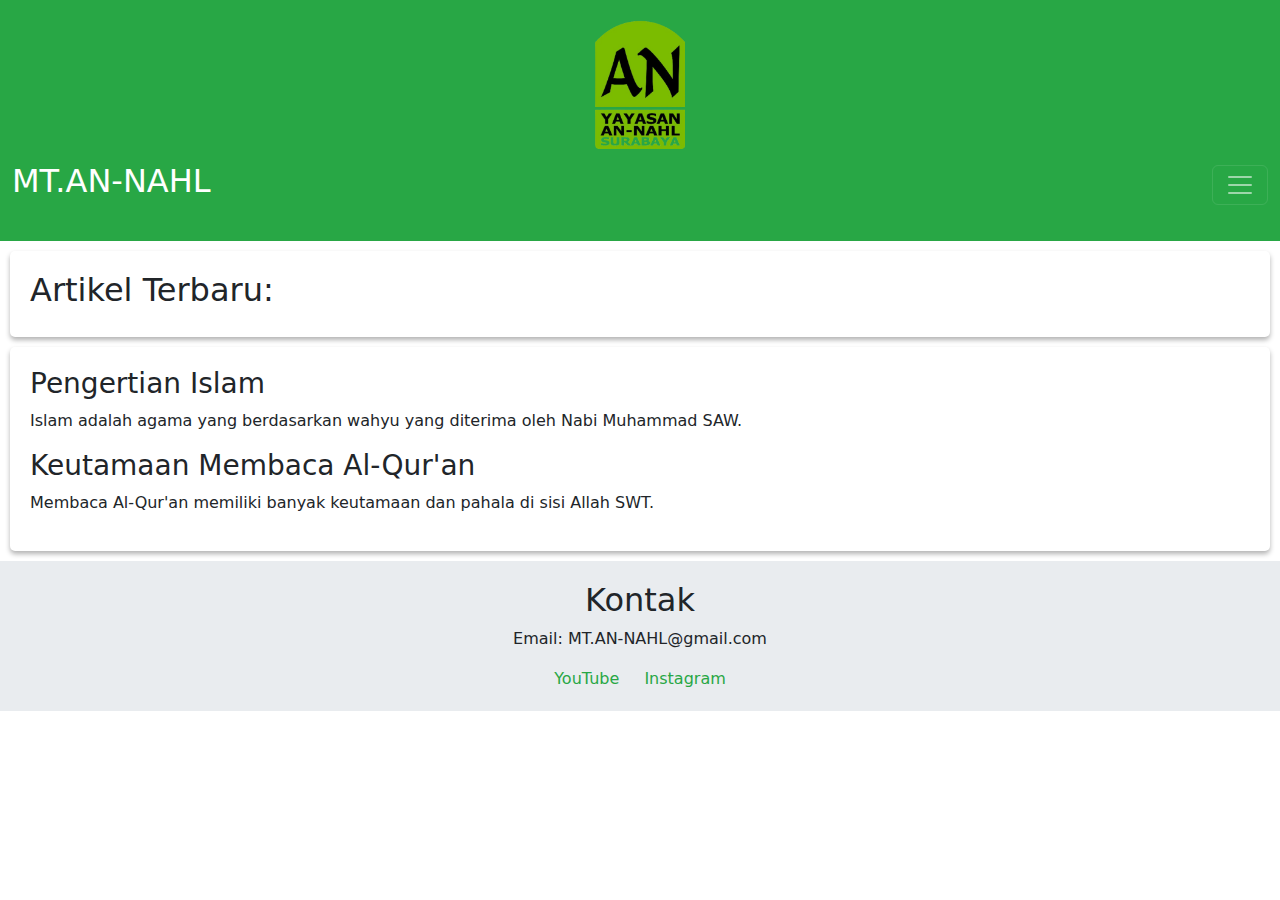
<file: artikel.html>
<!DOCTYPE html>
<html lang="id">
<head>
    <meta charset="UTF-8">
    <meta name="viewport" content="width=device-width, initial-scale=1.0">
    <title>Kajian Islam</title>
    <link rel="stylesheet" href="style.css">
    <link rel="shortcut icon" href="an_nahl.ico" type="image/x-icon">
</head>
<body>
    <link href="https://cdn.jsdelivr.net/npm/bootstrap@5.3.3/dist/css/bootstrap.min.css" rel="stylesheet"
        integrity="sha384-QWTKZyjpPEjISv5WaRU9OFeRpok6YctnYmDr5pNlyT2bRjXh0JMhjY6hW+ALEwIH" crossorigin="anonymous">
</head>

<body>
    <header>
        <img src="ASET/IMAGES/an_nahl.png" class="hello">
        <nav class="navbar bg-green  border-body" data-bs-theme="dark">
            <div class="container-fluid">
              <a class="navbar-brand" ><h2>MT.AN-NAHL </h2></a>
              <button class="navbar-toggler" type="button" data-bs-toggle="collapse" data-bs-target="#navbarSupportedContent" aria-controls="navbarSupportedContent" aria-expanded="false" aria-label="Toggle navigation">
                <span class="navbar-toggler-icon"></span>
              </button>
              <div class="collapse navbar-collapse" id="navbarSupportedContent">
                <ul class="navbar-nav me-auto mb-2 mb-lg-0">
                  <li class="nav-item">
                    <a class="nav-link active" aria-current="page" href="home.html">Home</a>
                  </li>
                  <li class="nav-item">
                    <a class="nav-link" href="kajian.html">Kajian</a>
                  </li>
                  <li class="nav-item dropdown">
                    <a class="nav-link dropdown-toggle" href="lokasi.html" role="button" data-bs-toggle="dropdown" aria-expanded="false">
                      Lokasi
                    </a>
                    <ul class="dropdown-menu">
                      <li><a class="dropdown-item" href="kajian senin.html">Kajian Hari Senin</a></li>
                      <li><a class="dropdown-item" href="kajian selasa.html">Kajian Hari Selasa</a></li>
                      <li><a class="dropdown-item" href="kajian rabu.html">Kajian Hari Rabu</a></li>
                      <li><a class="dropdown-item" href="kajian kamis.html">Kajian Hari Kamis</a></li>
                      <li><a class="dropdown-item" href="kajian jumat.html">Kajian Hari Jum'at</a></li>
                      <li><a class="dropdown-item" href="kajian sabtu.html">Kajian Hari Sabtu</a></li>
                      <li><a class="dropdown-item" href="kajian ahad.html">Kajian Hari Ahad</a></li>
                      </ul>
                    <li class="nav-item">
                        <a class="nav-link" href="artikel.html">Artikel</a>
                      </li>
                    <li class="nav-item">
                        <a class="nav-link" href="login.html">Login</a>
                      </li>
                      <li class="nav-item">
                        <a class="nav-link" href="sign.html">Sign in</a>
                      </li>
                  </li>
                </ul>
                <form class="d-flex" role="search">
                  <input class="form-control me-2" type="search" placeholder="Search" aria-label="Search">
                  <button class="btn btn-outline-light" type="submit">Search</button>
                </form>
              </div>
            </div>
          </nav>
       
    </header>

    
        <section>
        <h2>Artikel Terbaru:</h2>
    </section>
    <section>
        <article>
            <h3>Pengertian Islam</h3>
            <p>Islam adalah agama yang berdasarkan wahyu yang diterima oleh Nabi Muhammad SAW.</p>
        </article>
        <article>
            <h3>Keutamaan Membaca Al-Qur'an</h3>
            <p>Membaca Al-Qur'an memiliki banyak keutamaan dan pahala di sisi Allah SWT.</p>
        </article>
    </section>

    <footer>
        <h2>Kontak</h2>
        <p>Email: MT.AN-NAHL@gmail.com</p>
        <div class="social-media">
            <a href="https://youtube.com" target="_blank">YouTube</a>
            <a href="https://instagram.com" target="_blank">Instagram</a>
        </div>
    </footer>
    <script src="https://cdn.jsdelivr.net/npm/bootstrap@5.3.3/dist/js/bootstrap.bundle.min.js"
        integrity="sha384-YvpcrYf0tY3lHB60NNkmXc5s9fDVZLESaAA55NDzOxhy9GkcIdslK1eN7N6jIeHz"
        crossorigin="anonymous"></script>
</body>
</html>
</file>
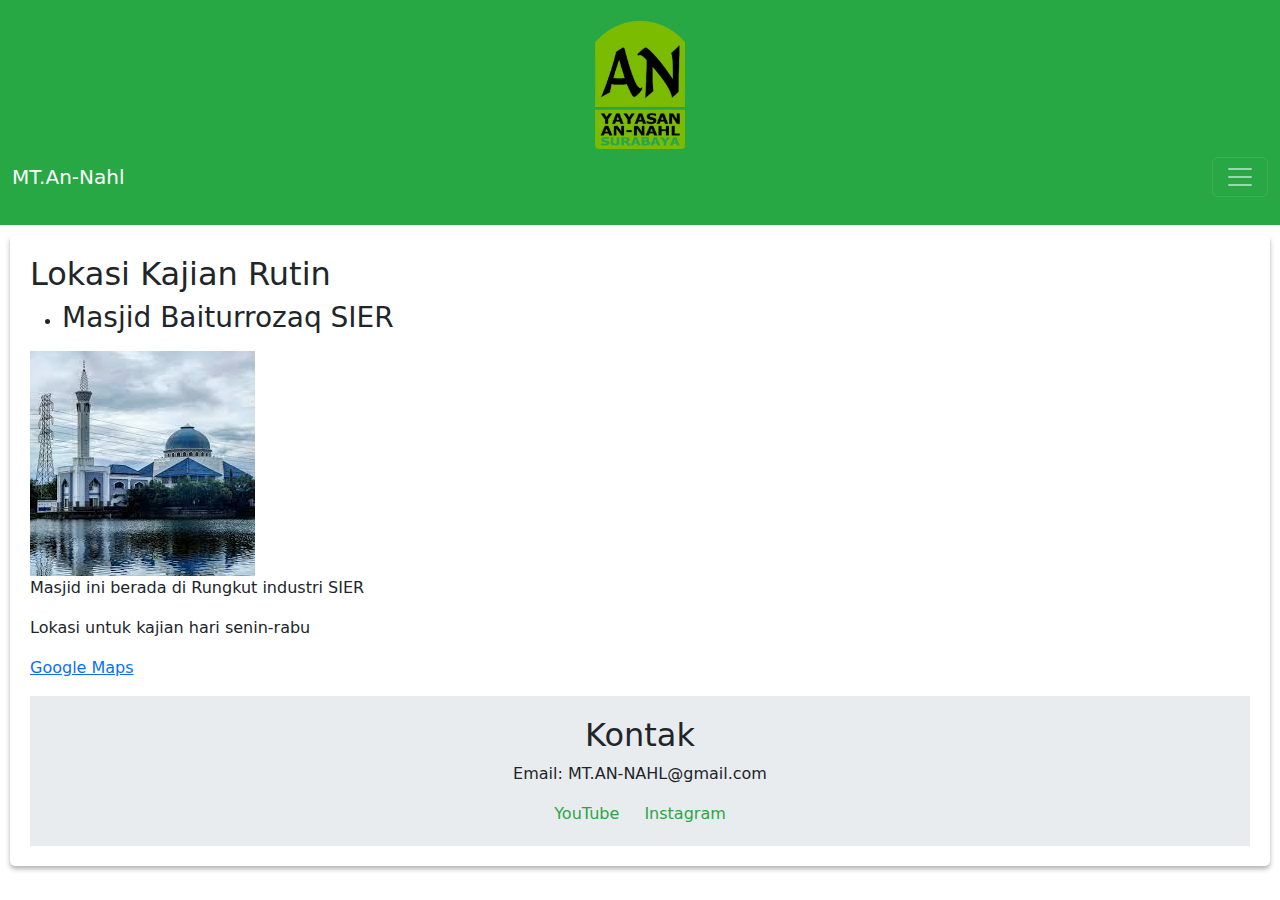
<file: kajian ahad.html>
<!DOCTYPE html>
<html lang="id">
<head>
    <meta charset="UTF-8">
    <meta name="viewport" content="width=device-width, initial-scale=1.0">
    <title>Kajian Islam</title>
    <link rel="stylesheet" href="style.css">
    <link rel="shortcut icon" href="an_nahl.ico" type="image/x-icon">
</head>
<body>
    <link href="https://cdn.jsdelivr.net/npm/bootstrap@5.3.3/dist/css/bootstrap.min.css" rel="stylesheet"
        integrity="sha384-QWTKZyjpPEjISv5WaRU9OFeRpok6YctnYmDr5pNlyT2bRjXh0JMhjY6hW+ALEwIH" crossorigin="anonymous">
</head>

<body>
    <header>
        <img src="ASET/IMAGES/an_nahl.png" class="hello">
        <nav class="navbar bg-green  border-body" data-bs-theme="dark">
            <div class="container-fluid">
              <a class="navbar-brand" >MT.An-Nahl</a>
              <button class="navbar-toggler" type="button" data-bs-toggle="collapse" data-bs-target="#navbarSupportedContent" aria-controls="navbarSupportedContent" aria-expanded="false" aria-label="Toggle navigation">
                <span class="navbar-toggler-icon"></span>
              </button>
              <div class="collapse navbar-collapse" id="navbarSupportedContent">
                <ul class="navbar-nav me-auto mb-2 mb-lg-0">
                  <li class="nav-item">
                    <a class="nav-link active" aria-current="page" href="home.html">Home</a>
                  </li>
                  <li class="nav-item">
                    <a class="nav-link" href="kajian.html">Kajian</a>
                  </li>
                  <li class="nav-item dropdown">
                    <a class="nav-link dropdown-toggle" href="lokasi.html" role="button" data-bs-toggle="dropdown" aria-expanded="false">
                      Lokasi
                    </a>
                    <ul class="dropdown-menu">
                        <li><a class="dropdown-item" href="kajian senin.html">Kajian Hari Senin</a></li>
                        <li><a class="dropdown-item" href="login.html">login</a></li>
                        <li><hr class="dropdown-divider"></li>
                        <li><a class="dropdown-item" href="sign.html">Sign In</a></li>
                      </ul>
                    <li class="nav-item">
                        <a class="nav-link" href="artikel.html">Artikel</a>
                      </li>
                    <li class="nav-item">
                        <a class="nav-link" href="login.html">Login</a>
                      </li>
                      <li class="nav-item">
                        <a class="nav-link" href="sign.html">Sign in</a>
                      </li>
                  </li>
                </ul>
                <form class="d-flex" role="search">
                  <input class="form-control me-2" type="search" placeholder="Search" aria-label="Search">
                  <button class="btn btn-outline-light" type="submit">Search</button>
                </form>
              </div>
            </div>
          </nav>
       
    </header>



    <section>
        <h2>Lokasi Kajian Rutin</h2>
        <article>
                <ul>
            <li><h3>Masjid Baiturrozaq SIER</h3></li>
                </ul>                
                    <img src="baiturrozaq.jpg" class="image-content"/>
            <p>Masjid ini berada di Rungkut industri SIER</p>
            <p>Lokasi untuk kajian hari senin-rabu</p>
            <p>
                <a href="https://g.co/kgs/fVqpAhB" target="_blank">Google Maps</a>
            </p>
        </article>

        <footer>
            <h2>Kontak</h2>
            <p>Email: MT.AN-NAHL@gmail.com</p>
            <div class="social-media">
                <a href="https://youtube.com" target="_blank">YouTube</a>
                <a href="https://instagram.com" target="_blank">Instagram</a>
            </div>
        </footer>
        <script src="https://cdn.jsdelivr.net/npm/bootstrap@5.3.3/dist/js/bootstrap.bundle.min.js"
        integrity="sha384-YvpcrYf0tY3lHB60NNkmXc5s9fDVZLESaAA55NDzOxhy9GkcIdslK1eN7N6jIeHz"
        crossorigin="anonymous"></script>
    </body>
    </html>
</file>
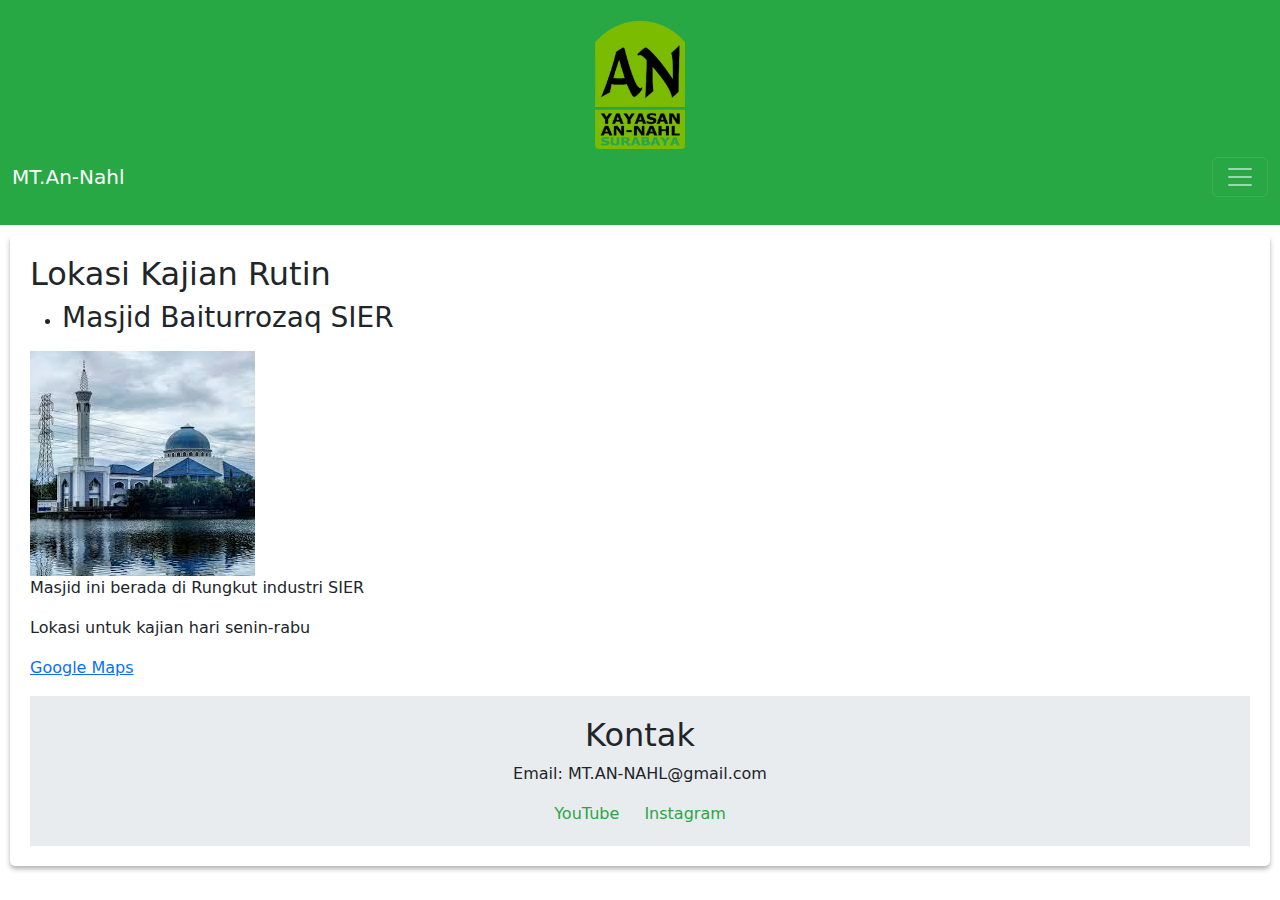
<file: kajian jumat.html>
<!DOCTYPE html>
<html lang="id">
<head>
    <meta charset="UTF-8">
    <meta name="viewport" content="width=device-width, initial-scale=1.0">
    <title>Kajian Islam</title>
    <link rel="stylesheet" href="style.css">
    <link rel="shortcut icon" href="an_nahl.ico" type="image/x-icon">
</head>
<body>
    <link href="https://cdn.jsdelivr.net/npm/bootstrap@5.3.3/dist/css/bootstrap.min.css" rel="stylesheet"
        integrity="sha384-QWTKZyjpPEjISv5WaRU9OFeRpok6YctnYmDr5pNlyT2bRjXh0JMhjY6hW+ALEwIH" crossorigin="anonymous">
</head>

<body>
    <header>
        <img src="ASET/IMAGES/an_nahl.png" class="hello">
        <nav class="navbar bg-green  border-body" data-bs-theme="dark">
            <div class="container-fluid">
              <a class="navbar-brand" >MT.An-Nahl</a>
              <button class="navbar-toggler" type="button" data-bs-toggle="collapse" data-bs-target="#navbarSupportedContent" aria-controls="navbarSupportedContent" aria-expanded="false" aria-label="Toggle navigation">
                <span class="navbar-toggler-icon"></span>
              </button>
              <div class="collapse navbar-collapse" id="navbarSupportedContent">
                <ul class="navbar-nav me-auto mb-2 mb-lg-0">
                  <li class="nav-item">
                    <a class="nav-link active" aria-current="page" href="home.html">Home</a>
                  </li>
                  <li class="nav-item">
                    <a class="nav-link" href="kajian.html">Kajian</a>
                  </li>
                  <li class="nav-item dropdown">
                    <a class="nav-link dropdown-toggle" href="lokasi.html" role="button" data-bs-toggle="dropdown" aria-expanded="false">
                      Lokasi
                    </a>
                    <ul class="dropdown-menu">
                      <li><a class="dropdown-item" href="kajian senin.html">Kajian Hari Senin</a></li>
                      <li><a class="dropdown-item" href="kajian selasa.html">Kajian Hari Selasa</a></li>
                      <li><a class="dropdown-item" href="kajian rabu.html">Kajian Hari Rabu</a></li>
                      <li><a class="dropdown-item" href="kajian kamis.html">Kajian Hari Kamis</a></li>
                      <li><a class="dropdown-item" href="kajian jumat.html">Kajian Hari Jum'at</a></li>
                      <li><a class="dropdown-item" href="kajian sabtu.html">Kajian Hari Sabtu</a></li>
                      <li><a class="dropdown-item" href="kajian ahad.html">Kajian Hari Ahad</a></li>
                      </ul>
                    <li class="nav-item">
                        <a class="nav-link" href="artikel.html">Artikel</a>
                      </li>
                    <li class="nav-item">
                        <a class="nav-link" href="login.html">Login</a>
                      </li>
                      <li class="nav-item">
                        <a class="nav-link" href="sign.html">Sign in</a>
                      </li>
                  </li>
                </ul>
                <form class="d-flex" role="search">
                  <input class="form-control me-2" type="search" placeholder="Search" aria-label="Search">
                  <button class="btn btn-outline-light" type="submit">Search</button>
                </form>
              </div>
            </div>
          </nav>
       
    </header>



    <section>
        <h2>Lokasi Kajian Rutin</h2>
        <article>
                <ul>
            <li><h3>Masjid Baiturrozaq SIER</h3></li>
                </ul>                
                    <img src="baiturrozaq.jpg" class="image-content"/>
            <p>Masjid ini berada di Rungkut industri SIER</p>
            <p>Lokasi untuk kajian hari senin-rabu</p>
            <p>
                <a href="https://g.co/kgs/fVqpAhB" target="_blank">Google Maps</a>
            </p>
        </article>

        <footer>
            <h2>Kontak</h2>
            <p>Email: MT.AN-NAHL@gmail.com</p>
            <div class="social-media">
                <a href="https://youtube.com" target="_blank">YouTube</a>
                <a href="https://instagram.com" target="_blank">Instagram</a>
            </div>
        </footer>
        <script src="https://cdn.jsdelivr.net/npm/bootstrap@5.3.3/dist/js/bootstrap.bundle.min.js"
        integrity="sha384-YvpcrYf0tY3lHB60NNkmXc5s9fDVZLESaAA55NDzOxhy9GkcIdslK1eN7N6jIeHz"
        crossorigin="anonymous"></script>
    </body>
    </html>
</file>
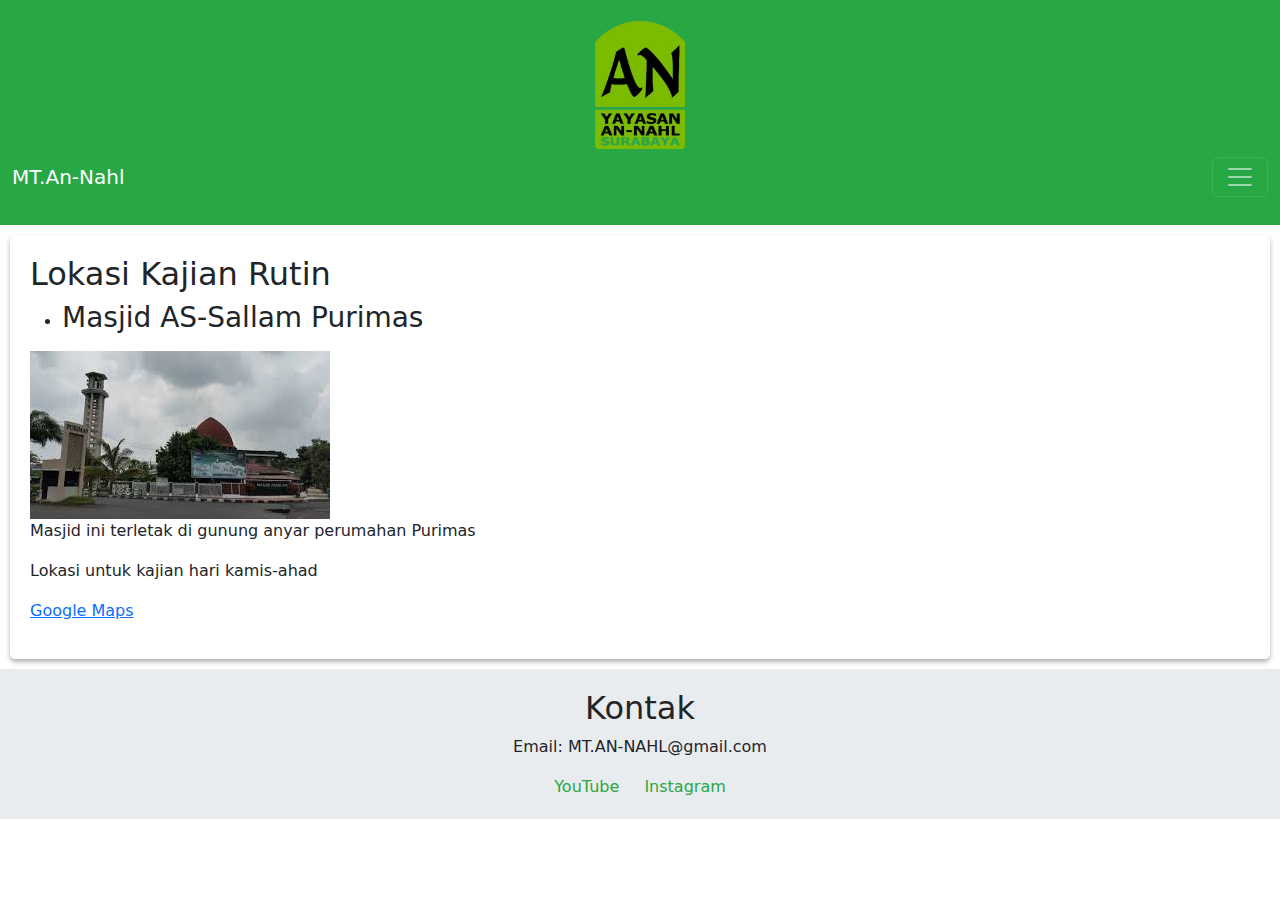
<file: kajian selasa.html>
<!DOCTYPE html>
<html lang="id">
<head>
    <meta charset="UTF-8">
    <meta name="viewport" content="width=device-width, initial-scale=1.0">
    <title>Kajian Islam</title>
    <link rel="stylesheet" href="style.css">
    <link rel="shortcut icon" href="an_nahl.ico" type="image/x-icon">
</head>
<body>
    <link href="https://cdn.jsdelivr.net/npm/bootstrap@5.3.3/dist/css/bootstrap.min.css" rel="stylesheet"
        integrity="sha384-QWTKZyjpPEjISv5WaRU9OFeRpok6YctnYmDr5pNlyT2bRjXh0JMhjY6hW+ALEwIH" crossorigin="anonymous">
</head>

<body>
    <header>
        <img src="ASET/IMAGES/an_nahl.png" class="hello">
        <nav class="navbar bg-green  border-body" data-bs-theme="dark">
            <div class="container-fluid">
              <a class="navbar-brand" >MT.An-Nahl</a>
              <button class="navbar-toggler" type="button" data-bs-toggle="collapse" data-bs-target="#navbarSupportedContent" aria-controls="navbarSupportedContent" aria-expanded="false" aria-label="Toggle navigation">
                <span class="navbar-toggler-icon"></span>
              </button>
              <div class="collapse navbar-collapse" id="navbarSupportedContent">
                <ul class="navbar-nav me-auto mb-2 mb-lg-0">
                  <li class="nav-item">
                    <a class="nav-link active" aria-current="page" href="home.html">Home</a>
                  </li>
                  <li class="nav-item">
                    <a class="nav-link" href="kajian.html">Kajian</a>
                  </li>
                  <li class="nav-item dropdown">
                    <a class="nav-link dropdown-toggle" href="lokasi.html" role="button" data-bs-toggle="dropdown" aria-expanded="false">
                      Lokasi
                    </a>
                    <ul class="dropdown-menu">
                      <li><a class="dropdown-item" href="kajian senin.html">Kajian Hari Senin</a></li>
                      <li><a class="dropdown-item" href="kajian selasa.html">Kajian Hari Selasa</a></li>
                      <li><a class="dropdown-item" href="kajian rabu.html">Kajian Hari Rabu</a></li>
                      <li><a class="dropdown-item" href="kajian kamis.html">Kajian Hari Kamis</a></li>
                      <li><a class="dropdown-item" href="kajian jumat.html">Kajian Hari Jum'at</a></li>
                      <li><a class="dropdown-item" href="kajian sabtu.html">Kajian Hari Sabtu</a></li>
                      <li><a class="dropdown-item" href="kajian ahad.html">Kajian Hari Ahad</a></li>
                      </ul>
                    <li class="nav-item">
                        <a class="nav-link" href="artikel.html">Artikel</a>
                      </li>
                    <li class="nav-item">
                        <a class="nav-link" href="login.html">Login</a>
                      </li>
                      <li class="nav-item">
                        <a class="nav-link" href="sign.html">Sign in</a>
                      </li>
                  </li>
                </ul>
                <form class="d-flex" role="search">
                  <input class="form-control me-2" type="search" placeholder="Search" aria-label="Search">
                  <button class="btn btn-outline-light" type="submit">Search</button>
                </form>
              </div>
            </div>
          </nav>
       
    </header>



    <section>
        <h2>Lokasi Kajian Rutin</h2>
        <article>
            <ul>
        <li><h3>Masjid AS-Sallam Purimas</h3></li>
            </ul>
        <img src="as-salam.jpg" class="image-content"/>
        <p>Masjid ini terletak di gunung anyar perumahan Purimas</p>
        <p>Lokasi untuk kajian hari kamis-ahad</p>
        <p>
            <a href="https://g.co/kgs/9YtGVy2" target="_blank">Google Maps</a>
        </p>
    </article>
    </section>

        <footer>
            <h2>Kontak</h2>
            <p>Email: MT.AN-NAHL@gmail.com</p>
            <div class="social-media">
                <a href="https://youtube.com" target="_blank">YouTube</a>
                <a href="https://instagram.com" target="_blank">Instagram</a>
            </div>
        </footer>
        <script src="https://cdn.jsdelivr.net/npm/bootstrap@5.3.3/dist/js/bootstrap.bundle.min.js"
        integrity="sha384-YvpcrYf0tY3lHB60NNkmXc5s9fDVZLESaAA55NDzOxhy9GkcIdslK1eN7N6jIeHz"
        crossorigin="anonymous"></script>
    </body>
    </html>
</file>
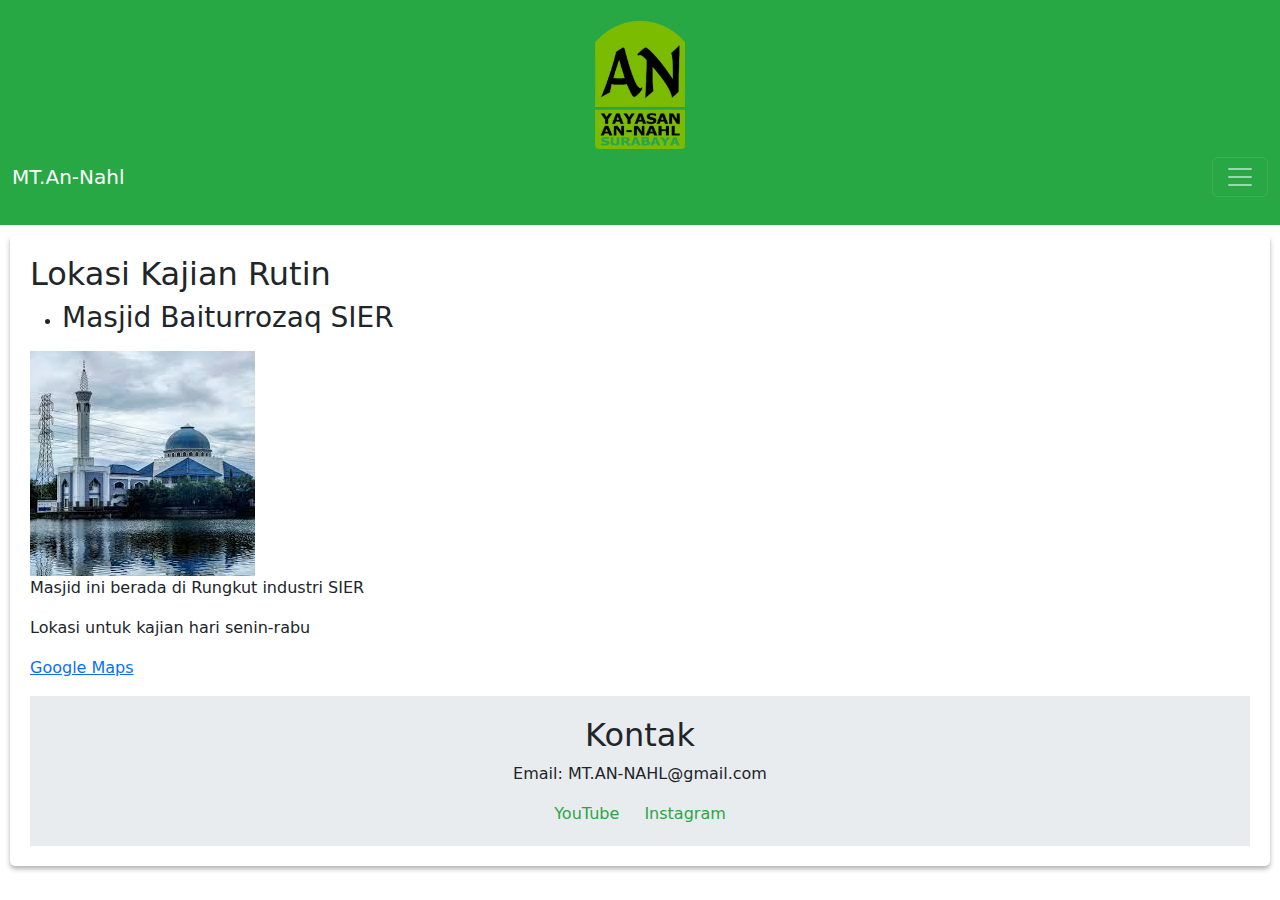
<file: kajian senin.html>
<!DOCTYPE html>
<html lang="id">
<head>
    <meta charset="UTF-8">
    <meta name="viewport" content="width=device-width, initial-scale=1.0">
    <title>Kajian Islam</title>
    <link rel="stylesheet" href="style.css">
    <link rel="shortcut icon" href="an_nahl.ico" type="image/x-icon">
</head>
<body>
    <link href="https://cdn.jsdelivr.net/npm/bootstrap@5.3.3/dist/css/bootstrap.min.css" rel="stylesheet"
        integrity="sha384-QWTKZyjpPEjISv5WaRU9OFeRpok6YctnYmDr5pNlyT2bRjXh0JMhjY6hW+ALEwIH" crossorigin="anonymous">
</head>

<body>
    <header>
        <img src="ASET/IMAGES/an_nahl.png" class="hello">
        <nav class="navbar bg-green  border-body" data-bs-theme="dark">
            <div class="container-fluid">
              <a class="navbar-brand" >MT.An-Nahl</a>
              <button class="navbar-toggler" type="button" data-bs-toggle="collapse" data-bs-target="#navbarSupportedContent" aria-controls="navbarSupportedContent" aria-expanded="false" aria-label="Toggle navigation">
                <span class="navbar-toggler-icon"></span>
              </button>
              <div class="collapse navbar-collapse" id="navbarSupportedContent">
                <ul class="navbar-nav me-auto mb-2 mb-lg-0">
                  <li class="nav-item">
                    <a class="nav-link active" aria-current="page" href="home.html">Home</a>
                  </li>
                  <li class="nav-item">
                    <a class="nav-link" href="kajian.html">Kajian</a>
                  </li>
                  <li class="nav-item dropdown">
                    <a class="nav-link dropdown-toggle" href="lokasi.html" role="button" data-bs-toggle="dropdown" aria-expanded="false">
                      Lokasi
                    </a>
                    <ul class="dropdown-menu">
                        <li><a class="dropdown-item" href="kajian senin.html">Kajian Hari Senin</a></li>
                        <li><a class="dropdown-item" href="kajian selasa.html">Kajian Hari Selasa</a></li>
                        <li><a class="dropdown-item" href="kajian rabu.html">Kajian Hari Rabu</a></li>
                        <li><a class="dropdown-item" href="kajian kamis.html">Kajian Hari Kamis</a></li>
                        <li><a class="dropdown-item" href="kajian jumat.html">Kajian Hari Jum'at</a></li>
                        <li><a class="dropdown-item" href="kajian sabtu.html">Kajian Hari Sabtu</a></li>
                        <li><a class="dropdown-item" href="kajian ahad.html">Kajian Hari Ahad</a></li>
                      </ul>
                    <li class="nav-item">
                        <a class="nav-link" href="artikel.html">Artikel</a>
                      </li>
                    <li class="nav-item">
                        <a class="nav-link" href="login.html">Login</a>
                      </li>
                      <li class="nav-item">
                        <a class="nav-link" href="sign.html">Sign in</a>
                      </li>
                  </li>
                </ul>
                <form class="d-flex" role="search">
                  <input class="form-control me-2" type="search" placeholder="Search" aria-label="Search">
                  <button class="btn btn-outline-light" type="submit">Search</button>
                </form>
              </div>
            </div>
          </nav>
       
    </header>



    <section>
        <h2>Lokasi Kajian Rutin</h2>
        <article>
                <ul>
            <li><h3>Masjid Baiturrozaq SIER</h3></li>
                </ul>                
                    <img src="baiturrozaq.jpg" class="image-content"/>
            <p>Masjid ini berada di Rungkut industri SIER</p>
            <p>Lokasi untuk kajian hari senin-rabu</p>
            <p>
                <a href="https://g.co/kgs/fVqpAhB" target="_blank">Google Maps</a>
            </p>
        </article>

        <footer>
            <h2>Kontak</h2>
            <p>Email: MT.AN-NAHL@gmail.com</p>
            <div class="social-media">
                <a href="https://youtube.com" target="_blank">YouTube</a>
                <a href="https://instagram.com" target="_blank">Instagram</a>
            </div>
        </footer>
        <script src="https://cdn.jsdelivr.net/npm/bootstrap@5.3.3/dist/js/bootstrap.bundle.min.js"
        integrity="sha384-YvpcrYf0tY3lHB60NNkmXc5s9fDVZLESaAA55NDzOxhy9GkcIdslK1eN7N6jIeHz"
        crossorigin="anonymous"></script>
    </body>
    </html>
</file>
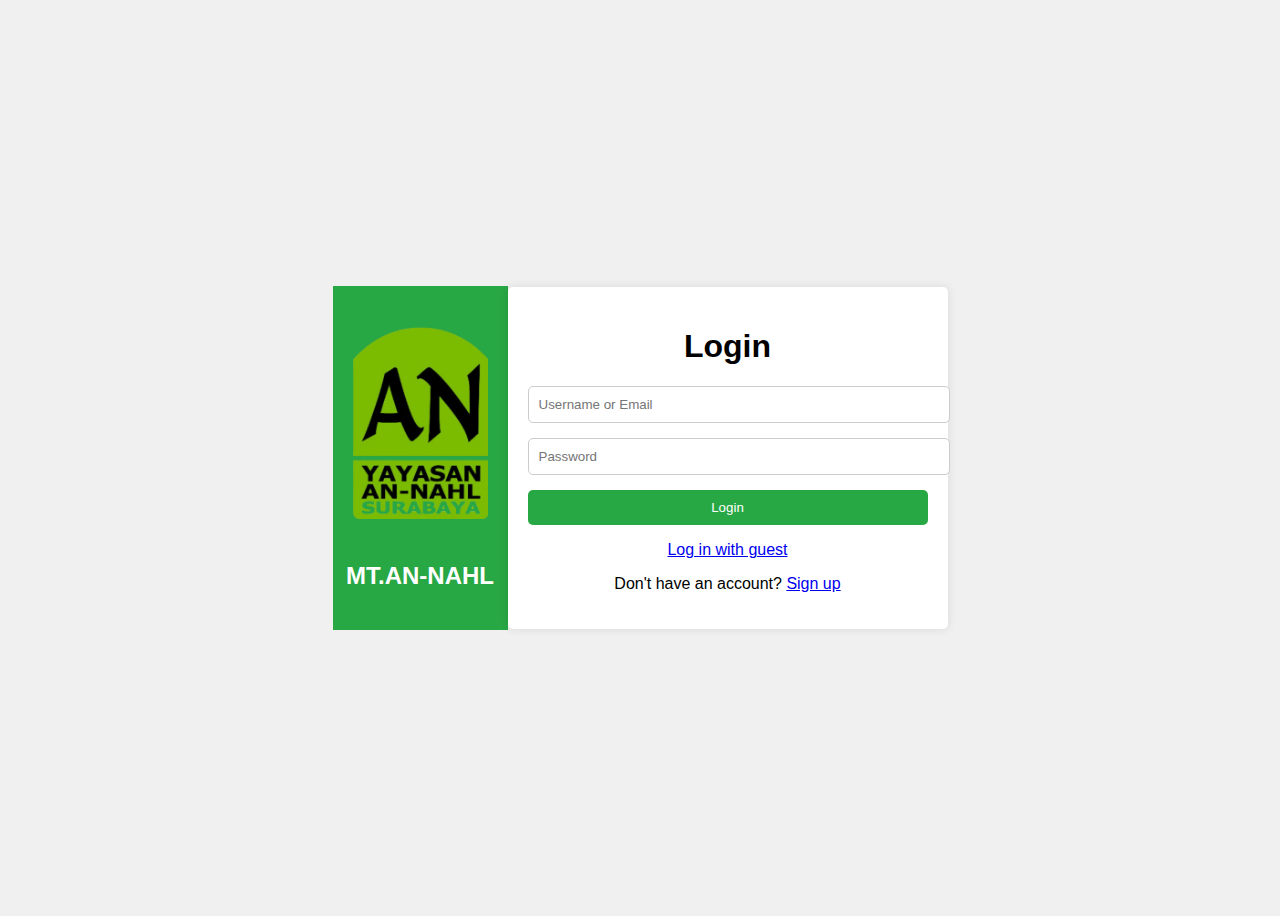
<file: login.html>
<!DOCTYPE html>
<html lang="en">
<head>
    <meta charset="UTF-8">
    <meta name="viewport" content="width=device-width, initial-scale=1.0">
    <title>Login</title>
    <link rel="stylesheet" a href="styles.css">
    <link rel="shortcut icon" href="an_nahl.ico" type="image/x-icon">
    
</head>
<body>
    <header>
    <img src="ASET/IMAGES/an_nahl.png" class="hello">
            <div class="container-fluid">
              <a class="navbar-brand" ><h2>MT.AN-NAHL </h2></a>
            </header>
    <div class="container">
        <div class="login-box">
            <h1>Login</h1>
            <form id="login-form">
                <div class="textbox">
                    <input type="text" placeholder="Username or Email" name="username" required>
                </div>
                <div class="textbox">
                    <input type="password" placeholder="Password" name="password" required>
                </div>
                <button type="submit" class="btn">Login</button>
                <p><a href="index.html">Log in with guest</a></p>
                <p class="signup-link">Don't have an account? <a href="sign.html">Sign up</a></p>
            </form>
        </div>
    </div>
    <script src="app.js"></script>
</body>
</html>
</file>
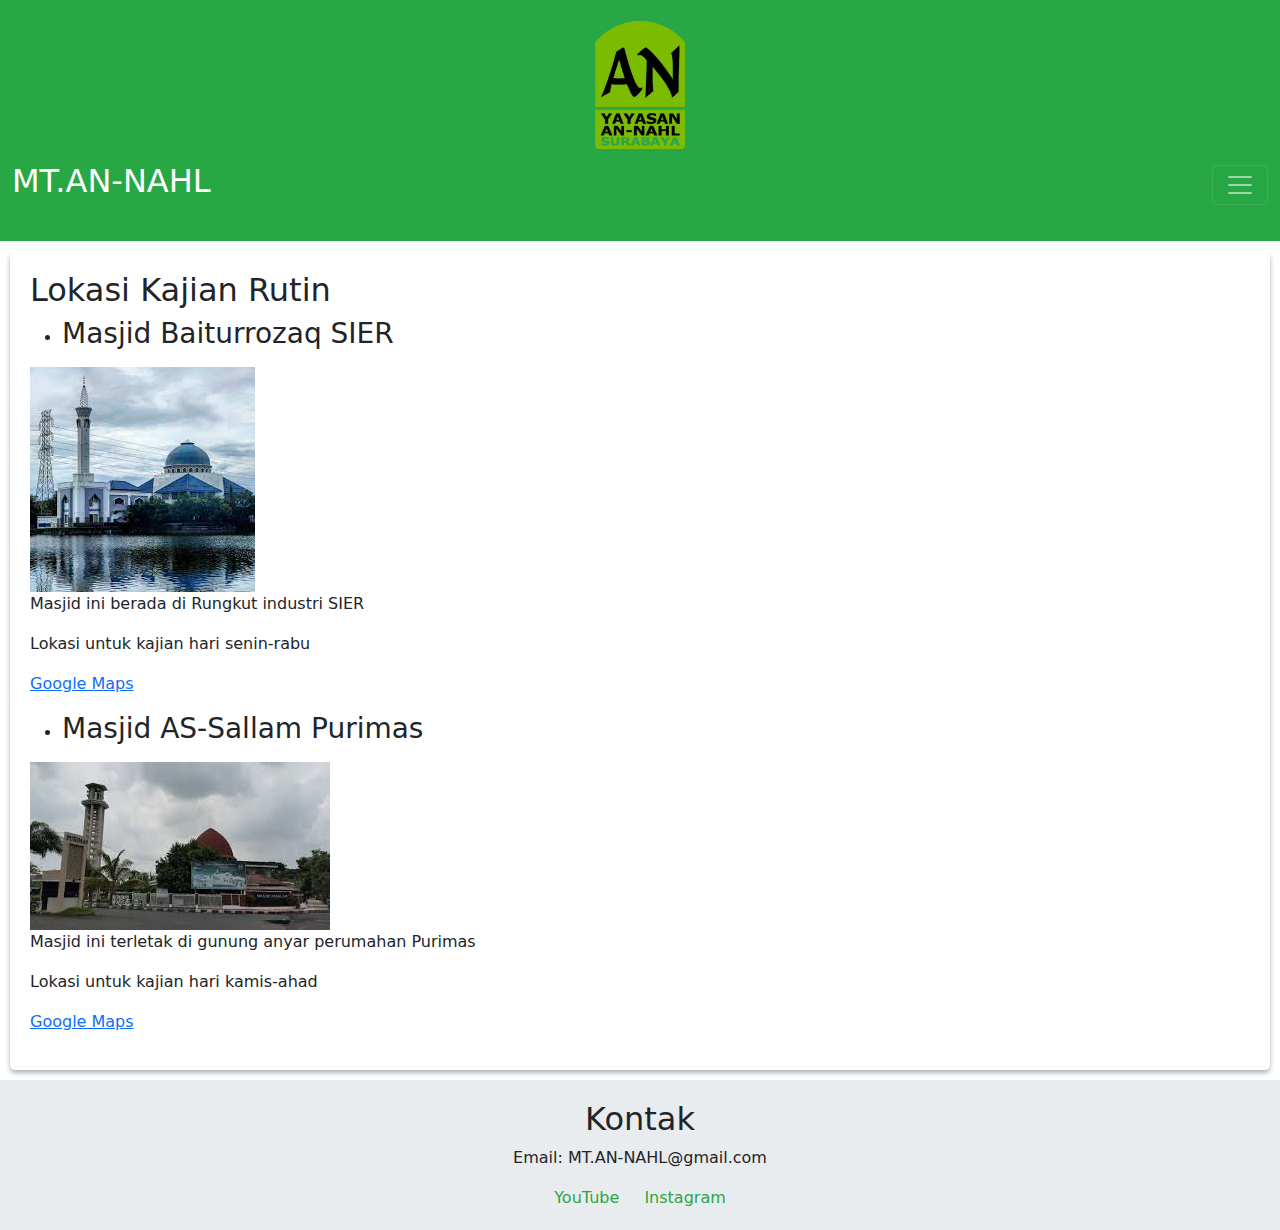
<file: lokasi.html>
<!DOCTYPE html>
<html lang="id">
<head>
    <meta charset="UTF-8">
    <meta name="viewport" content="width=device-width, initial-scale=1.0">
    <title>Kajian Islam</title>
    <link rel="stylesheet" href="style.css">
    <link rel="shortcut icon" href="an_nahl.ico" type="image/x-icon">
    
    
</head>
<body>
    <link href="https://cdn.jsdelivr.net/npm/bootstrap@5.3.3/dist/css/bootstrap.min.css" rel="stylesheet"
        integrity="sha384-QWTKZyjpPEjISv5WaRU9OFeRpok6YctnYmDr5pNlyT2bRjXh0JMhjY6hW+ALEwIH" crossorigin="anonymous">
<link rel="shortcut icon" href="an_nahl.ico" type="image/x-icon">
      </head>

<body>
    <header>
        <img src="ASET/IMAGES/an_nahl.png" class="hello">
        <nav class="navbar bg-green  border-body" data-bs-theme="dark">
            <div class="container-fluid">
              <a class="navbar-brand" ><h2>MT.AN-NAHL </h2></a>
              <button class="navbar-toggler" type="button" data-bs-toggle="collapse" data-bs-target="#navbarSupportedContent" aria-controls="navbarSupportedContent" aria-expanded="false" aria-label="Toggle navigation">
                <span class="navbar-toggler-icon"></span>
              </button>
              <div class="collapse navbar-collapse" id="navbarSupportedContent">
                <ul class="navbar-nav me-auto mb-2 mb-lg-0">
                  <li class="nav-item">
                    <a class="nav-link active" aria-current="page" href="home.html">Home</a>
                  </li>
                  <li class="nav-item">
                    <a class="nav-link" href="kajian.html">Kajian</a>
                  </li>
                  <li class="nav-item dropdown">
                    <a class="nav-link dropdown-toggle" href="lokasi.html" role="button" data-bs-toggle="dropdown" aria-expanded="false">
                      Lokasi
                    </a>
                    <ul class="dropdown-menu">
                      <li><a class="dropdown-item" href="kajian senin.html">Kajian Hari Senin</a></li>
                      <li><a class="dropdown-item" href="kajian selasa.html">Kajian Hari Selasa</a></li>
                      <li><a class="dropdown-item" href="kajian rabu.html">Kajian Hari Rabu</a></li>
                      <li><a class="dropdown-item" href="kajian kamis.html">Kajian Hari Kamis</a></li>
                      <li><a class="dropdown-item" href="kajian jumat.html">Kajian Hari Jum'at</a></li>
                      <li><a class="dropdown-item" href="kajian sabtu.html">Kajian Hari Sabtu</a></li>
                      <li><a class="dropdown-item" href="kajian ahad.html">Kajian Hari Ahad</a></li>
                      </ul>
                    <li class="nav-item">
                        <a class="nav-link" href="artikel.html">Artikel</a>
                      </li>
                    <li class="nav-item">
                        <a class="nav-link" href="login.html">Login</a>
                      </li>
                      <li class="nav-item">
                        <a class="nav-link" href="sign.html">Sign in</a>
                      </li>
                  </li>
                </ul>
                <form class="d-flex" role="search">
                  <input class="form-control me-2" type="search" placeholder="Search" aria-label="Search">
                  <button class="btn btn-outline-light" type="submit">Search</button>
                </form>
              </div>
            </div>
          </nav>
       
    </header>



    <section>
        <h2>Lokasi Kajian Rutin</h2>
        <article>
                <ul>
            <li><h3>Masjid Baiturrozaq SIER</h3></li>
                </ul>                
                    <img src="baiturrozaq.jpg" class="image-content"/>
            <p>Masjid ini berada di Rungkut industri SIER</p>
            <p>Lokasi untuk kajian hari senin-rabu</p>
            <p>
                <a href="https://g.co/kgs/fVqpAhB" target="_blank">Google Maps</a>
            </p>
        </article>

        <article>
                <ul>
            <li><h3>Masjid AS-Sallam Purimas</h3></li>
                </ul>
            <img src="as-salam.jpg" class="image-content"/>
            <p>Masjid ini terletak di gunung anyar perumahan Purimas</p>
            <p>Lokasi untuk kajian hari kamis-ahad</p>
            <p>
                <a href="https://g.co/kgs/9YtGVy2" target="_blank">Google Maps</a>
            </p>
        </article>
    </section>

    <footer>
        <h2>Kontak</h2>
        <p>Email: MT.AN-NAHL@gmail.com</p>
        <div class="social-media">
            <a href="https://youtube.com" target="_blank">YouTube</a>
            <a href="https://instagram.com" target="_blank">Instagram</a>
        </div>
    </footer>
    <script src="https://cdn.jsdelivr.net/npm/bootstrap@5.3.3/dist/js/bootstrap.bundle.min.js"
        integrity="sha384-YvpcrYf0tY3lHB60NNkmXc5s9fDVZLESaAA55NDzOxhy9GkcIdslK1eN7N6jIeHz"
        crossorigin="anonymous"></script>
</body>
</html>
</file>
<file: style.css>
body {
    font-family: Arial, sans-serif;
    margin: 0;
    padding: 0;
    line-height: 1.6;
    background-color: #f9f9f9;
}

header {
    background: #28a745; /* Warna hijau */
    color: #fff;
    padding: 20px 0;
    text-align: center;
}

.hello {
    justify-items: center;
    height: auto;
    left: 0px;
    width: 90px;
    
    
}

.navbar>.container, .navbar>.container-fluid, .navbar>.container-lg, .navbar>.container-md, .navbar>.container-sm, .navbar>.container-xl, .navbar>.container-xxl {
    display: flex;
    flex-wrap: inherit;
    align-items: center;
    justify-content: space-between;
}

.container, .container-fluid, .container-lg, .container-md, .container-sm, .container-xl, .container-xxl {
    --bs-gutter-x: 1.5rem;
    --bs-gutter-y: 0;
    width: 100%;
    padding-right: calc(var(--bs-gutter-x)* .5);
    padding-left: calc(var(--bs-gutter-x)* .5);
    margin-right: auto;
    margin-left: auto;
}

*, ::after, ::before {
    box-sizing: border-box;
}

div {
    display: block;
    unicode-bidi: isolate;
}

.navbar-dark, .navbar[data-bs-theme=dark] {
    --bs-navbar-color: rgba(255, 255, 255, 0.55);
    --bs-navbar-hover-color: rgba(255, 255, 255, 0.75);
    --bs-navbar-disabled-color: rgba(255, 255, 255, 0.25);
    --bs-navbar-active-color: #fff;
    --bs-navbar-brand-color: #fff;
    --bs-navbar-brand-hover-color: #fff;
    --bs-navbar-toggler-border-color: rgba(255, 255, 255, 0.1);
    --bs-navbar-toggler-icon-bg: url(data:image/svg+xml,%3csvg xmlns='http://www.w3.org/2000/svg' viewBox='0 0 30 30'%3e%3cpath stroke='rgba%28255, 255, 255, 0.55%29' stroke-linecap='round' stroke-miterlimit='10' stroke-width='2' d='M4 7h22M4 15h22M4 23h22'/%3e%3c/svg%3e);
}

.navbar {
    --bs-navbar-padding-x: 0;
    --bs-navbar-padding-y: 0.5rem;
    --bs-navbar-color: rgba(var(--bs-emphasis-color-rgb), 0.65);
    --bs-navbar-hover-color: rgba(var(--bs-emphasis-color-rgb), 0.8);
    --bs-navbar-disabled-color: rgba(var(--bs-emphasis-color-rgb), 0.3);
    --bs-navbar-active-color: rgba(var(--bs-emphasis-color-rgb), 1);
    --bs-navbar-brand-padding-y: 0.3125rem;
    --bs-navbar-brand-margin-end: 1rem;
    --bs-navbar-brand-font-size: 1.25rem;
    --bs-navbar-brand-color: rgba(var(--bs-emphasis-color-rgb), 1);
    --bs-navbar-brand-hover-color: rgba(var(--bs-emphasis-color-rgb), 1);
    --bs-navbar-nav-link-padding-x: 0.5rem;
    --bs-navbar-toggler-padding-y: 0.25rem;
    --bs-navbar-toggler-padding-x: 0.75rem;
    --bs-navbar-toggler-font-size: 1.25rem;
    --bs-navbar-toggler-icon-bg: url(data:image/svg+xml,%3csvg xmlns='http://www.w3.org/2000/svg' viewBox='0 0 30 30'%3e%3cpath stroke='rgba%2833, 37, 41, 0.75%29' stroke-linecap='round' stroke-miterlimit='10' stroke-width='2' d='M4 7h22M4 15h22M4 23h22'/%3e%3c/svg%3e);
    --bs-navbar-toggler-border-color: rgba(var(--bs-emphasis-color-rgb), 0.15);
    --bs-navbar-toggler-border-radius: var(--bs-border-radius);
    --bs-navbar-toggler-focus-width: 0.25rem;
    --bs-navbar-toggler-transition: box-shadow 0.15s ease-in-out;
    position: relative;
    display: flex;
    flex-wrap: wrap;
    align-items: center;
    justify-content: space-between;
    padding: var(--bs-navbar-padding-y) var(--bs-navbar-padding-x);
}

[data-bs-theme=dark] {
    color-scheme: dark;
    --bs-body-color: #dee2e6;
    --bs-body-color-rgb: 222, 226, 230;
    --bs-body-bg: #212529;
    --bs-body-bg-rgb: 33, 37, 41;
    --bs-emphasis-color: #fff;
    --bs-emphasis-color-rgb: 255, 255, 255;
    --bs-secondary-color: rgba(222, 226, 230, 0.75);
    --bs-secondary-color-rgb: 222, 226, 230;
    --bs-secondary-bg: #343a40;
    --bs-secondary-bg-rgb: 52, 58, 64;
    --bs-tertiary-color: rgba(222, 226, 230, 0.5);
    --bs-tertiary-color-rgb: 222, 226, 230;
    --bs-tertiary-bg: #2b3035;
    --bs-tertiary-bg-rgb: 43, 48, 53;
    --bs-primary-text-emphasis: #6ea8fe;
    --bs-secondary-text-emphasis: #a7acb1;
    --bs-success-text-emphasis: #75b798;
    --bs-info-text-emphasis: #6edff6;
    --bs-warning-text-emphasis: #ffda6a;
    --bs-danger-text-emphasis: #ea868f;
    --bs-light-text-emphasis: #f8f9fa;
    --bs-dark-text-emphasis: #dee2e6;
    --bs-primary-bg-subtle: #031633;
    --bs-secondary-bg-subtle: #161719;
    --bs-success-bg-subtle: #051b11;
    --bs-info-bg-subtle: #032830;
    --bs-warning-bg-subtle: #332701;
    --bs-danger-bg-subtle: #2c0b0e;
    --bs-light-bg-subtle: #343a40;
    --bs-dark-bg-subtle: #1a1d20;
    --bs-primary-border-subtle: #084298;
    --bs-secondary-border-subtle: #41464b;
    --bs-success-border-subtle: #0f5132;
    --bs-info-border-subtle: #087990;
    --bs-warning-border-subtle: #997404;
    --bs-danger-border-subtle: #842029;
    --bs-light-border-subtle: #495057;
    --bs-dark-border-subtle: #343a40;
    --bs-heading-color: inherit;
    --bs-link-color: #6ea8fe;
    --bs-link-hover-color: #8bb9fe;
    --bs-link-color-rgb: 110, 168, 254;
    --bs-link-hover-color-rgb: 139, 185, 254;
    --bs-code-color: #e685b5;
    --bs-highlight-color: #dee2e6;
    --bs-highlight-bg: #664d03;
    --bs-border-color: #495057;
    --bs-border-color-translucent: rgba(255, 255, 255, 0.15);
    --bs-form-valid-color: #75b798;
    --bs-form-valid-border-color: #75b798;
    --bs-form-invalid-color: #ea868f;
    --bs-form-invalid-border-color: #ea868f;
}

header {
    background: #28a745;
    color: #fff;
    padding: 20px 0;
    text-align: center;
}

body {
    margin: 0;
    font-family: var(--bs-body-font-family);
    font-size: var(--bs-body-font-size);
    font-weight: var(--bs-body-font-weight);
    line-height: var(--bs-body-line-height);
    color: var(--bs-body-color);
    text-align: var(--bs-body-text-align);
    background-color: var(--bs-body-bg);
    -webkit-text-size-adjust: 100%;
    -webkit-tap-highlight-color: transparent;
}

body {
    font-family: Arial, sans-serif;
    margin: 0;
    padding: 0;
    line-height: 1.6;
    background-color: #f9f9f9;
}

:root {
    --bs-breakpoint-xs: 0;
    --bs-breakpoint-sm: 576px;
    --bs-breakpoint-md: 768px;
    --bs-breakpoint-lg: 992px;
    --bs-breakpoint-xl: 1200px;
    --bs-breakpoint-xxl: 1400px;
}

:root, [data-bs-theme=light] {
    --bs-blue: #0d6efd;
    --bs-indigo: #6610f2;
    --bs-purple: #6f42c1;
    --bs-pink: #d63384;
    --bs-red: #dc3545;
    --bs-orange: #fd7e14;
    --bs-yellow: #ffc107;
    --bs-green: #198754;
    --bs-teal: #20c997;
    --bs-cyan: #0dcaf0;
    --bs-black: #000;
    --bs-white: #fff;
    --bs-gray: #6c757d;
    --bs-gray-dark: #343a40;
    --bs-gray-100: #f8f9fa;
    --bs-gray-200: #e9ecef;
    --bs-gray-300: #dee2e6;
    --bs-gray-400: #ced4da;
    --bs-gray-500: #adb5bd;
    --bs-gray-600: #6c757d;
    --bs-gray-700: #495057;
    --bs-gray-800: #343a40;
    --bs-gray-900: #212529;
    --bs-primary: #0d6efd;
    --bs-secondary: #6c757d;
    --bs-success: #198754;
    --bs-info: #0dcaf0;
    --bs-warning: #ffc107;
    --bs-danger: #dc3545;
    --bs-light: #f8f9fa;
    --bs-dark: #212529;
    --bs-primary-rgb: 13, 110, 253;
    --bs-secondary-rgb: 108, 117, 125;
    --bs-success-rgb: 25, 135, 84;
    --bs-info-rgb: 13, 202, 240;
    --bs-warning-rgb: 255, 193, 7;
    --bs-danger-rgb: 220, 53, 69;
    --bs-light-rgb: 248, 249, 250;
    --bs-dark-rgb: 33, 37, 41;
    --bs-primary-text-emphasis: #052c65;
    --bs-secondary-text-emphasis: #2b2f32;
    --bs-success-text-emphasis: #0a3622;
    --bs-info-text-emphasis: #055160;
    --bs-warning-text-emphasis: #664d03;
    --bs-danger-text-emphasis: #58151c;
    --bs-light-text-emphasis: #495057;
    --bs-dark-text-emphasis: #495057;
    --bs-primary-bg-subtle: #cfe2ff;
    --bs-secondary-bg-subtle: #e2e3e5;
    --bs-success-bg-subtle: #d1e7dd;
    --bs-info-bg-subtle: #cff4fc;
    --bs-warning-bg-subtle: #fff3cd;
    --bs-danger-bg-subtle: #f8d7da;
    --bs-light-bg-subtle: #fcfcfd;
    --bs-dark-bg-subtle: #ced4da;
    --bs-primary-border-subtle: #9ec5fe;
    --bs-secondary-border-subtle: #c4c8cb;
    --bs-success-border-subtle: #a3cfbb;
    --bs-info-border-subtle: #9eeaf9;
    --bs-warning-border-subtle: #ffe69c;
    --bs-danger-border-subtle: #f1aeb5;
    --bs-light-border-subtle: #e9ecef;
    --bs-dark-border-subtle: #adb5bd;
    --bs-white-rgb: 255, 255, 255;
    --bs-black-rgb: 0, 0, 0;
    --bs-font-sans-serif: system-ui, -apple-system, "Segoe UI", Roboto, "Helvetica Neue", "Noto Sans", "Liberation Sans", Arial, sans-serif, "Apple Color Emoji", "Segoe UI Emoji", "Segoe UI Symbol", "Noto Color Emoji";
    --bs-font-monospace: SFMono-Regular, Menlo, Monaco, Consolas, "Liberation Mono", "Courier New", monospace;
    --bs-gradient: linear-gradient(180deg, rgba(255, 255, 255, 0.15), rgba(255, 255, 255, 0));
    --bs-body-font-family: var(--bs-font-sans-serif);
    --bs-body-font-size: 1rem;
    --bs-body-font-weight: 400;
    --bs-body-line-height: 1.5;
    --bs-body-color: #212529;
    --bs-body-color-rgb: 33, 37, 41;
    --bs-body-bg: #fff;
    --bs-body-bg-rgb: 255, 255, 255;
    --bs-emphasis-color: #000;
    --bs-emphasis-color-rgb: 0, 0, 0;
    --bs-secondary-color: rgba(33, 37, 41, 0.75);
    --bs-secondary-color-rgb: 33, 37, 41;
    --bs-secondary-bg: #e9ecef;
    --bs-secondary-bg-rgb: 233, 236, 239;
    --bs-tertiary-color: rgba(33, 37, 41, 0.5);
    --bs-tertiary-color-rgb: 33, 37, 41;
    --bs-tertiary-bg: #f8f9fa;
    --bs-tertiary-bg-rgb: 248, 249, 250;
    --bs-heading-color: inherit;
    --bs-link-color: #0d6efd;
    --bs-link-color-rgb: 13, 110, 253;
    --bs-link-decoration: underline;
    --bs-link-hover-color: #0a58ca;
    --bs-link-hover-color-rgb: 10, 88, 202;
    --bs-code-color: #d63384;
    --bs-highlight-color: #212529;
    --bs-highlight-bg: #fff3cd;
    --bs-border-width: 1px;
    --bs-border-style: solid;
    --bs-border-color: #dee2e6;
    --bs-border-color-translucent: rgba(0, 0, 0, 0.175);
    --bs-border-radius: 0.375rem;
    --bs-border-radius-sm: 0.25rem;
    --bs-border-radius-lg: 0.5rem;
    --bs-border-radius-xl: 1rem;
    --bs-border-radius-xxl: 2rem;
    --bs-border-radius-2xl: var(--bs-border-radius-xxl);
    --bs-border-radius-pill: 50rem;
    --bs-box-shadow: 0 0.5rem 1rem rgba(0, 0, 0, 0.15);
    --bs-box-shadow-sm: 0 0.125rem 0.25rem rgba(0, 0, 0, 0.075);
    --bs-box-shadow-lg: 0 1rem 3rem rgba(0, 0, 0, 0.175);
    --bs-box-shadow-inset: inset 0 1px 2px rgba(0, 0, 0, 0.075);
    --bs-focus-ring-width: 0.25rem;
    --bs-focus-ring-opacity: 0.25;
    --bs-focus-ring-color: rgba(13, 110, 253, 0.25);
    --bs-form-valid-color: #198754;
    --bs-form-valid-border-color: #198754;
    --bs-form-invalid-color: #dc3545;
    --bs-form-invalid-border-color: #dc3545;
}

.btn {
    width: 50%;
    padding: 10px;
    background-color: white;
    color: white;
    border: none;
    border-radius: 5px;
    cursor: pointer;
    align-items: right;

}

.textbox {
    width: 100%;
    height: 15px;
    margin-bottom: 15px;
}
    


.btn2 {
    color: #fff;
    text-decoration:solid;
    font-family: Georgia,;
}

nav ul {
    list-style: square;
    padding: 0;
}

nav ul li {
    display: inline;
    margin: 0 15px;
}

nav ul li a {
    color: #fff;
    text-decoration: none;
}

section {
    padding: 20px;
    margin: 10px;
    border-radius: 5px;
    background-color: #fff;
    box-shadow: 0 3px 5px rgba(0, 0, 0, 0.3);
}

.section1 {
    padding: 20px;
    margin: 10px;
    border-radius: 5px;
    background-color: #fff;
    box-shadow: 0 2px 5px rgba(0, 0, 0, 0.2);
    font-style: oblique;
}

.video1 {
    border: 200px;
    border-color: black;
}

.image-content {
    justify-content: right;
}

.image-visi {
    width:90%;
    align-items: right;
}

footer {
    text-align: center;
    padding: 20px 0;
    background: #e9ecef;
}

.social-media {
    margin-top: 10px;
}

.social-media a {
    margin: 0 10px;
    color: #28a745;
    text-decoration: none;
}

.social-media a:hover {
    text-decoration: underline;
}
</file>
<file: styles.css>
/* styles.css */
body {
    font-family: Arial, sans-serif;
    display: flex;
    justify-content: center;
    align-items: center;
    height: 100vh;
    background-color: #f0f0f0;
}

header {
    background: #28a745; /* Warna hijau */
    color: #fff;
    padding: 20px 0;
    text-align: center;
}

.hello {
    justify-items: center;
    height: auto;
    left: 0px;
    width: 135px;
    padding: 20px;
    border: none;
    border-radius: 5px;
}

.hello1 {
    opacity: 100%;
    justify-items: center;
    height: auto;
    left: 0px;
    width: 195px;
    padding: 20px;
    border: none;
    border-radius: 5px;
}

.container {
    width: 100%;
    max-width: 400px;
    background: white;
    padding: 20px;
    box-shadow: 0 0 10px rgba(0, 0, 0, 0.1);
    border-radius: 5px;
}

.container1 {
    opacity: 100%;
    width: 100%;
    max-width: 400px;
    background: white;
    padding: 20px;
    box-shadow: 0 0 10px rgba(0, 0, 0, 0.1);
    border-radius: 5px;
}

.login-box {
    text-align: center;
}

.textbox {
    margin-bottom: 15px;
}

.checkbox {
    text-align: left;
}

.textbox input {
    width: 100%;
    padding: 10px;
    border: 1px solid #ccc;
    border-radius: 5px;
}

.btn {
    width: 100%;
    padding: 10px;
    background-color: #28a745;
    color: white;
    border: none;
    border-radius: 5px;
    cursor: pointer;
}

.btn:hover {
    background-color: #2879e3;
}

.signup-link {
    margin-top: 10px;
}
</file>
